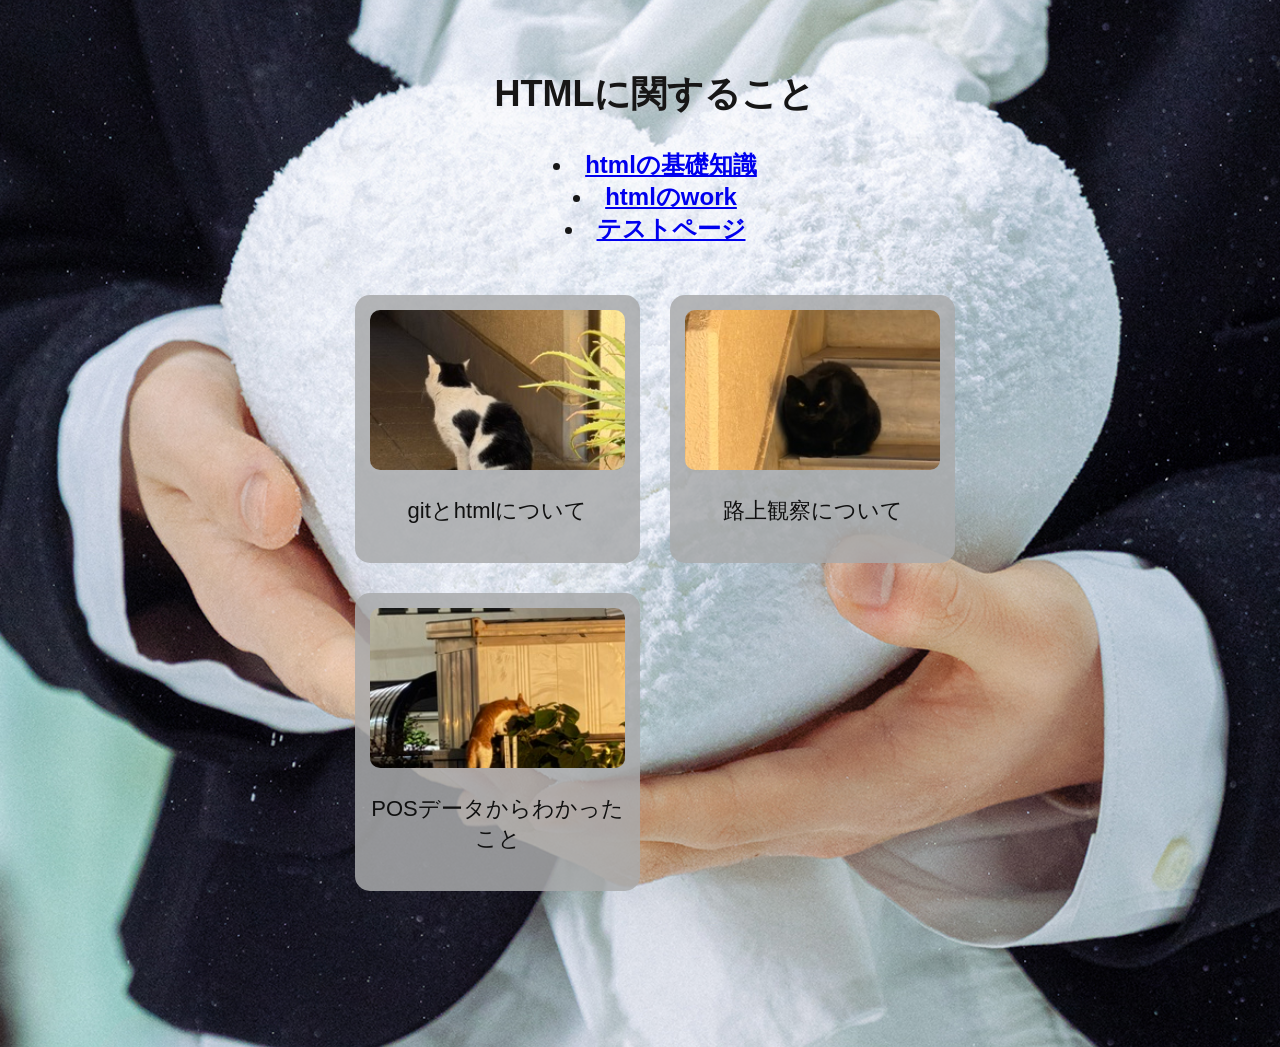
<file: de12/index.html>
<!DOCTYPE html>
<html lang="ja">

<head>
    <meta charset="UTF-8">
    <meta name="viewport" content="width=device-width, initial-scale=1.0">

    <title>デザイン演習Ⅰ・Ⅱ</title>

    <!-- CSS -->
    <link rel="stylesheet" href="./css/style.css">
</head>

<body>

    <!-- 背景 -->
    <div class="bg"></div>

    <!-- メイン画面 -->
    <main class="container">

        <!-- タイトル -->
        <section class="hero">
            <h1>HTMLに関すること</h1>
            <h2><li><a href="./hp1.html" target="_blank">htmlの基礎知識</a></li>
            <li><a href="./hp2.html" target="_blank">htmlのwork</a></li>
            <li><a href="./test.html" target="_blank">テストページ</a></li></h2>
        </section>

        <!-- 写真タブ4枚 -->
        <section class="photo-tabs">

            <a href="./1.html" class="photo-tab">
                <img src="./images/neko.jpeg" alt="gitとhtmlについて">
                <p>gitとhtmlについて</p>
            </a>

            <a href="./2.html" class="photo-tab">
                <img src="./images/koroneko.jpeg" alt="路上観察について">
                <p>路上観察について
                </p>
            </a>

            <a href="./5.html" class="photo-tab">
                <img src="./images/nekochan.jpeg" alt="POSデータからわかったこと">
                <p>POSデータからわかったこと</p>
            </a>

            

        </section>

    </main>

</body>
</html>


    
<br>
<br>


</body>
</html>
</file>
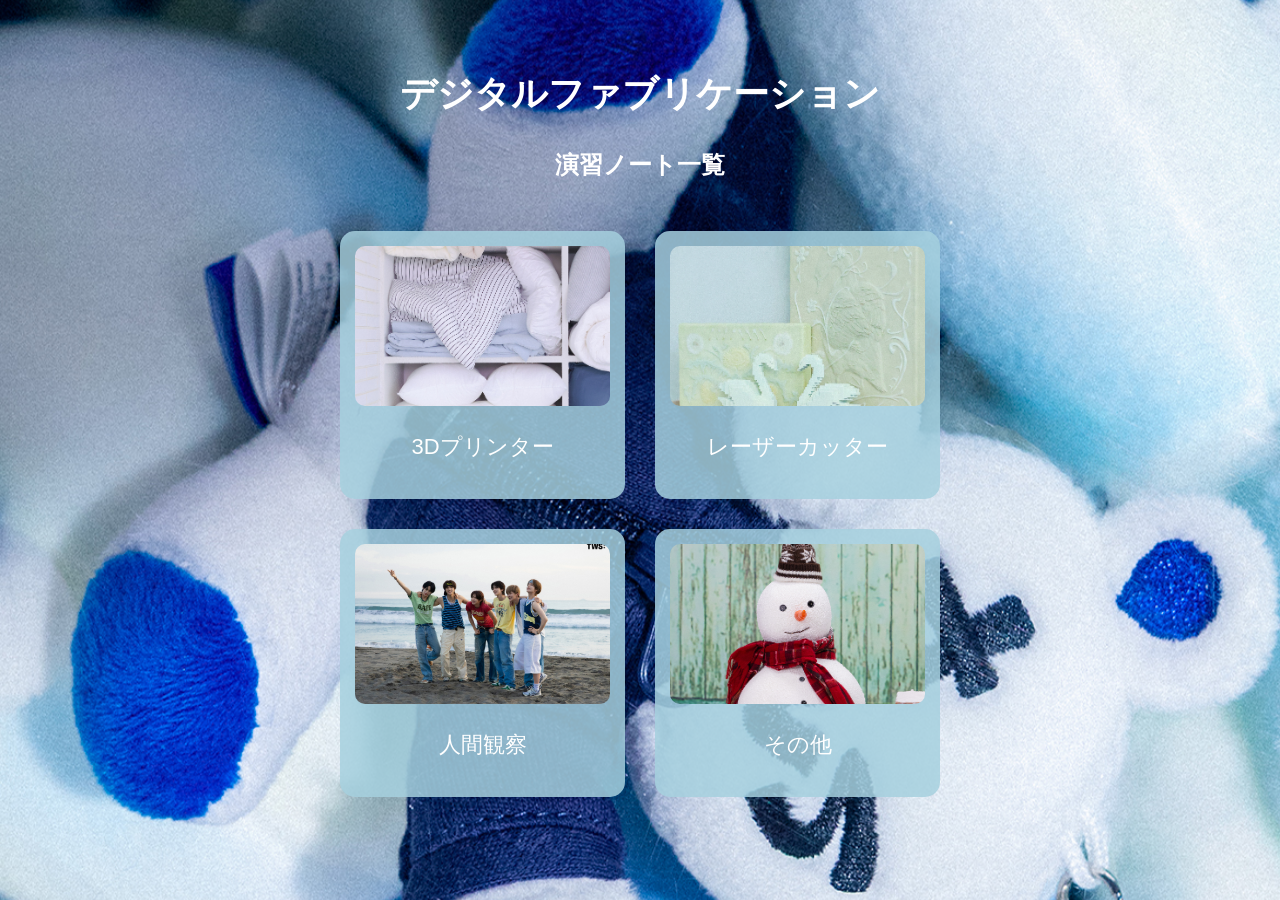
<file: digi_fab/index.html>
<!DOCTYPE html>
<html lang="ja">

<head>
    <meta charset="UTF-8">
    <meta name="viewport" content="width=device-width, initial-scale=1.0">

    <title>デジタルファブリケーション</title>

    <!-- CSS -->
    <link rel="stylesheet" href="./css/style.css">
</head>

<body>

    <!-- 背景 -->
    <div class="bg"></div>

    <!-- メイン画面 -->
    <main class="container">

        <!-- タイトル -->
        <section class="hero">
            <h1>デジタルファブリケーション</h1>
            <h2>演習ノート一覧</h2>
        </section>

        <!-- 写真タブ4枚 -->
        <section class="photo-tabs">

            <a href="./3.html" class="photo-tab">
                <img src="./images/huton.jpeg" alt="3Dプリンター">
                <p>3Dプリンター</p>
            </a>

            <a href="./4.html" class="photo-tab">
                <img src="./images/hakutyou.jpeg" alt="レーザーカッター">
                <p>レーザーカッター</p>
            </a>

            <a href="./6.html" class="photo-tab">
                <img src="./images/tws.jpeg" alt="人間観察">
                <p>人間観察</p>
            </a>

            <a href="./7.htmll" class="photo-tab">
                <img src="./images/weverse_4-333844562.jpeg" alt="その他">
                <p>その他</p>
            </a>

        </section>

    </main>

</body>
</html>
</file>
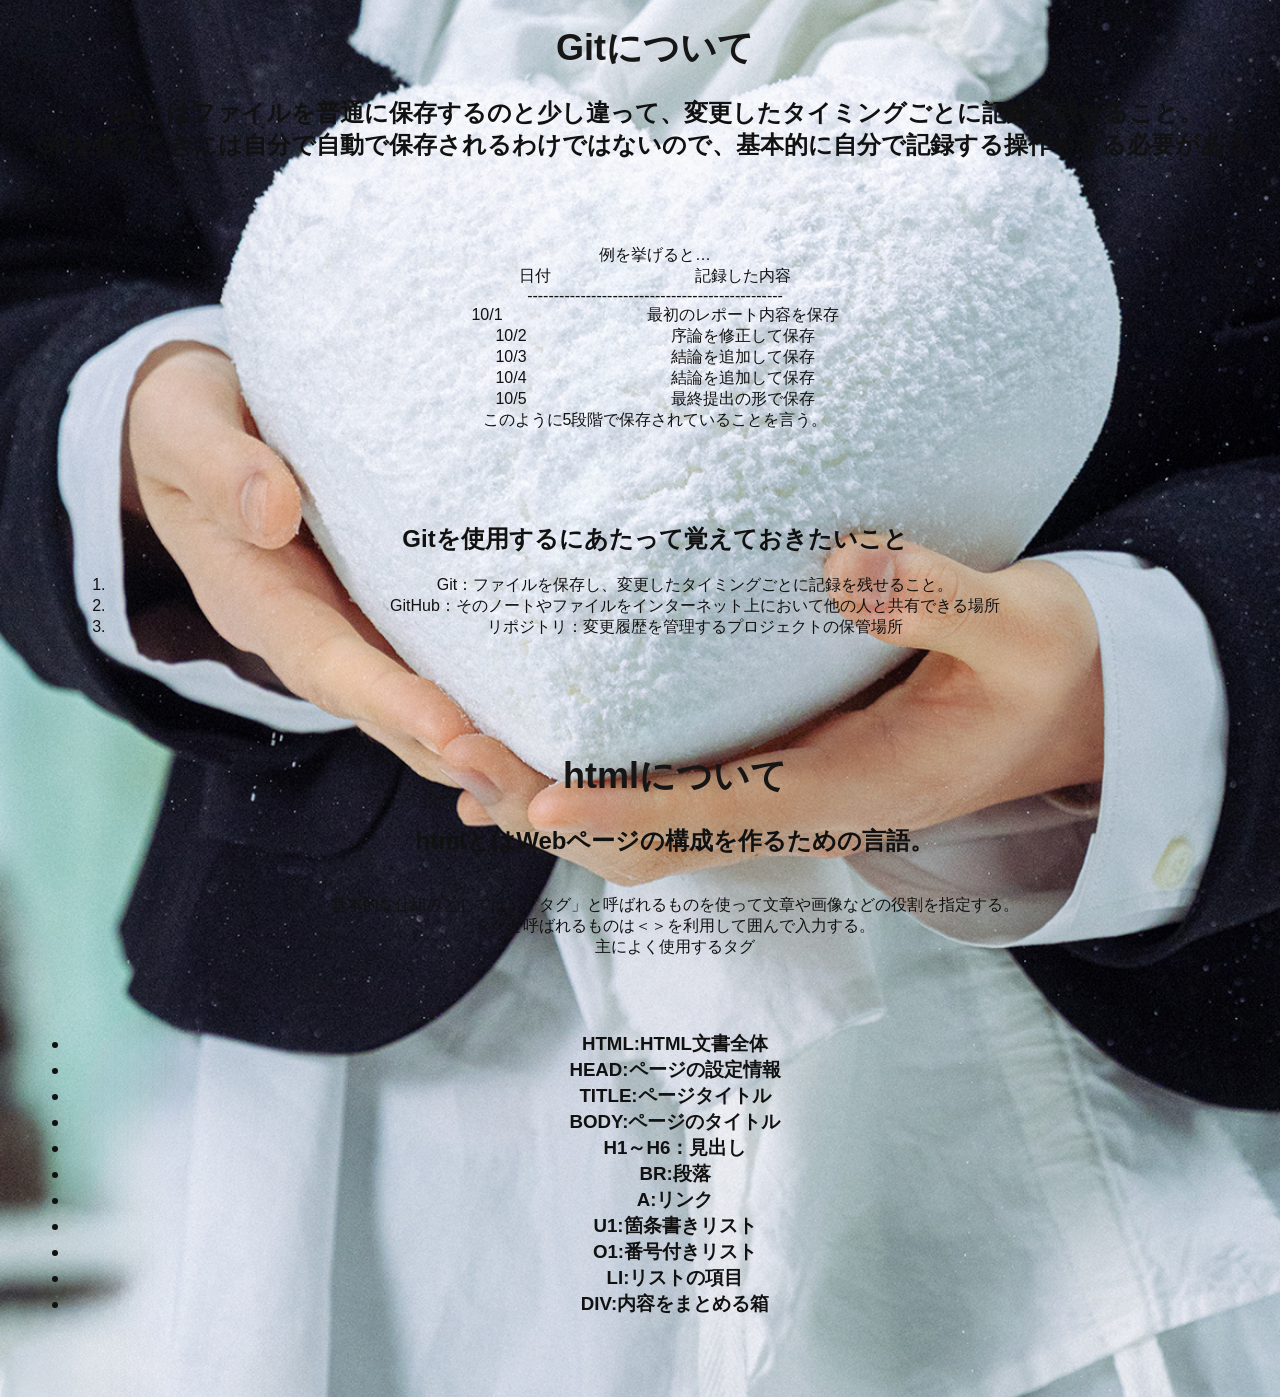
<file: de12/1.html>
<!DOCTYPE html>
<html lang="jp">
<head>
    <!-- ⑥↓タイトルを変えてみよう -->
    <title>ちはのテストページ</title>
    <link rel="stylesheet" href="./css/style.css">
    <!-- h1.htmlからある行をコピペしてくればOK -->
</head>
<body class="photo-page">
    <h1>      Gitについて</h1>
    <!-- 塊ごとにdivタグで区切るようにしましょう。 -->
    <div>
    
       <h2> Gitとはファイルを普通に保存するのと少し違って、変更したタイミングごとに記録を残せること。 <br>
        Gitを使うときには自分で自動で保存されるわけではないので、基本的に自分で記録する操作をする必要がある。<br><br>
        </h2>
        <br>
        <br>
      例を挙げると…  <br>
日付　　　　　　　　　記録した内容 <br>
------------------------------------------------ <br>
10/1　　　　　　　　　最初のレポート内容を保存 <br>
         10/2　　　　　　　　　序論を修正して保存 <br>
         10/3　　　　　　　　　結論を追加して保存 <br>
         10/4　　　　　　　　　結論を追加して保存 <br>
         10/5　　　　　　　　　最終提出の形で保存  <br>
         このように5段階で保存されていることを言う。<br>
        <br>
        
        <br>
       <br>
        <br>
       
    </div>
        <h2> Gitを使用するにあたって覚えておきたいこと<br>
        </h2>
         <ul>
                        
            
         </u1>
    
         <ol>
                        <li>Git：ファイルを保存し、変更したタイミングごとに記録を残せること。</li>
                        <li>GitHub：そのノートやファイルをインターネット上において他の人と共有できる場所</li> 
<li>リポジトリ：変更履歴を管理するプロジェクトの保管場所</li>
                    
         </ol>
        

    <div>
<br>
<br>
<br>
<br>
<br>
    </div>
         <h1> htmlについて</h1>
    </div>
<h2>htmlとはWebページの構成を作るための言語。<br>
</h2>
<br>
基本的な仕組みとしては、「タグ」と呼ばれるものを使って文章や画像などの役割を指定する。<br>
タグと呼ばれるものは＜＞を利用して囲んで入力する。<br>
主によく使用するタグ<br>
<br>
<br>
<br>
<h3>
<li>HTML:HTML文書全体</li>
<li>HEAD:ページの設定情報</li>
<li>TITLE:ページタイトル</li>
<li>BODY:ページのタイトル</li>
<li>H1～H6：見出し</li>
<li>BR:段落</li>
<li>A:リンク</li>
<li>U1:箇条書きリスト</li>
<li>O1:番号付きリスト</li>
<li>LI:リストの項目</li>
<li>DIV:内容をまとめる箱</li>
</h3>




    <title>ちはのページ</title>

         <!-- ②↓に画像（imagesフォルダにあるtest.png）を挿入してみよう -->

         <!-- ③↓に箇条書きをしてみよう -->

         <!-- ④↓に外部リンクを作ってみよう -->

    </div>

</body>
</html>
</file>
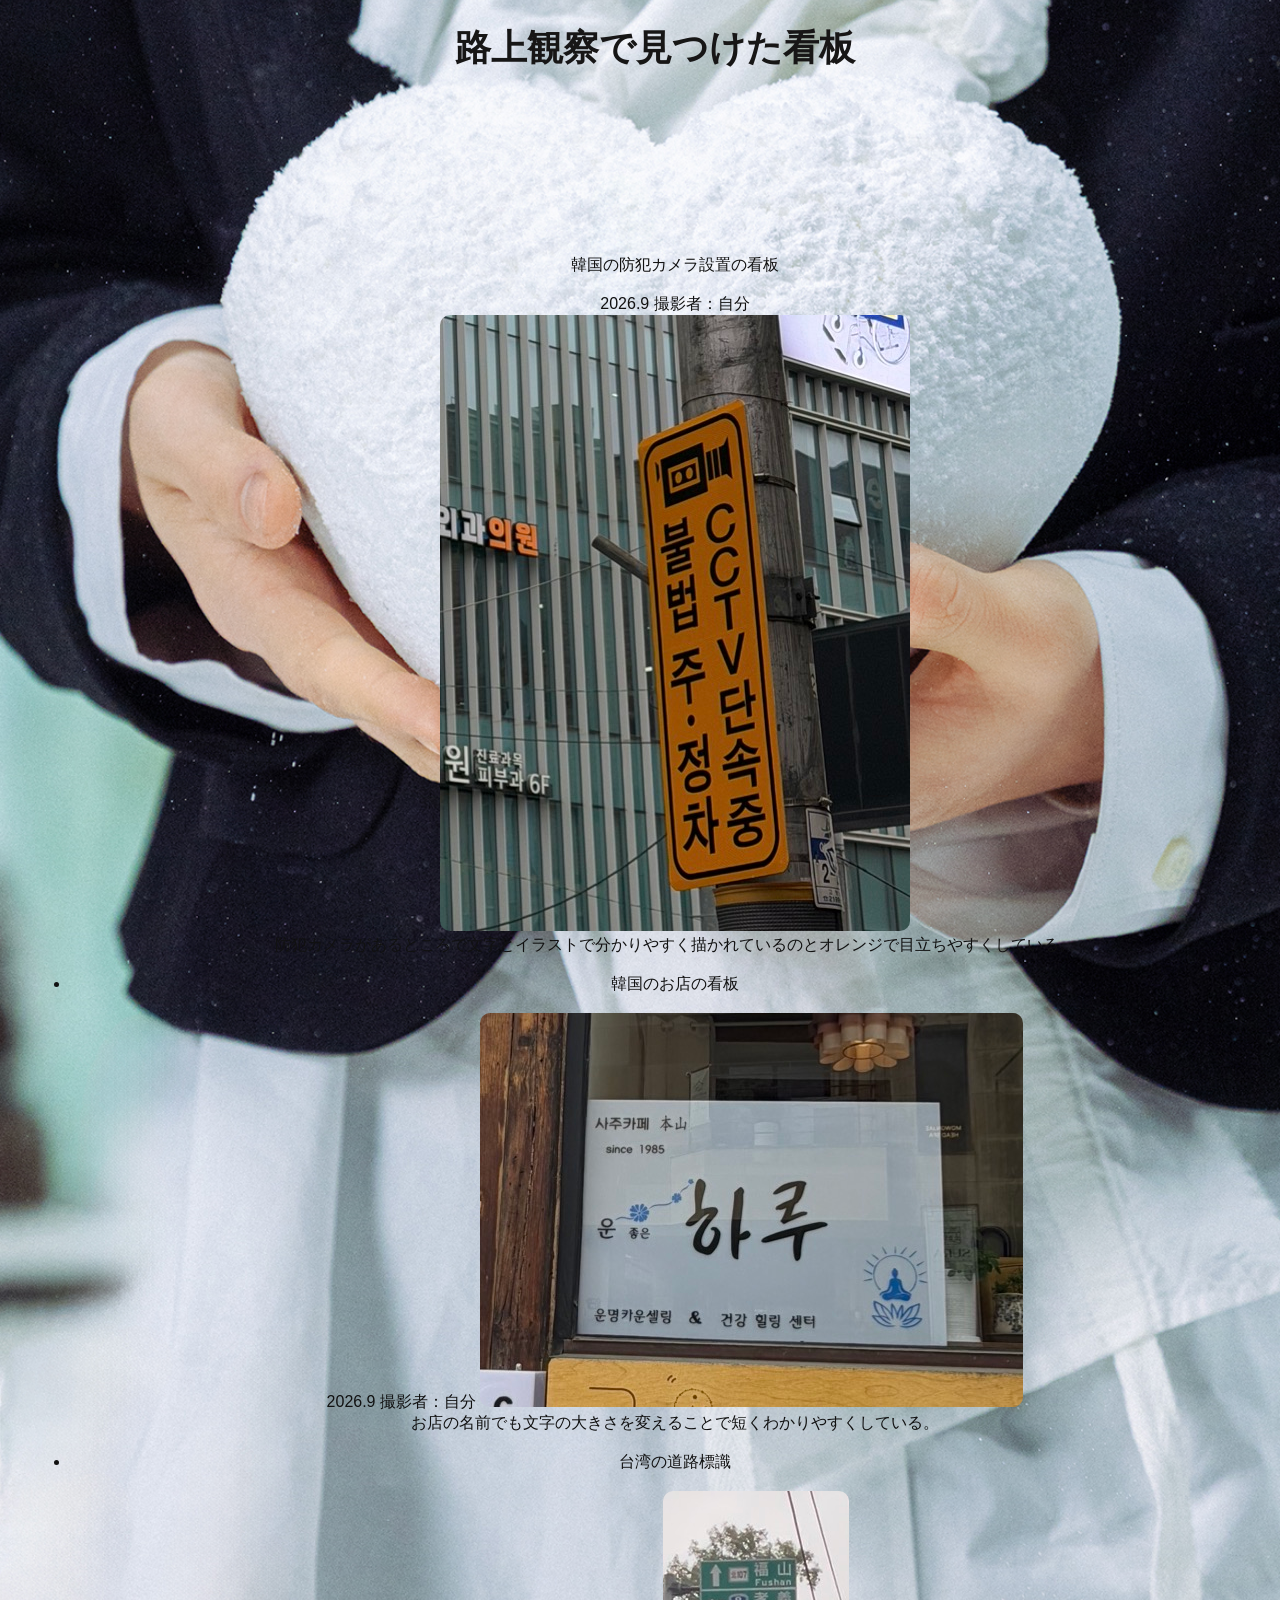
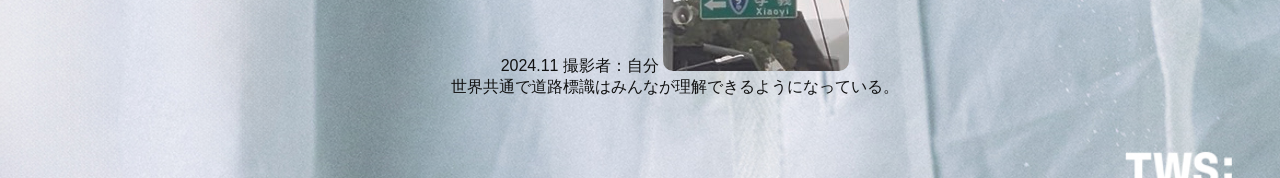
<file: de12/2.html>
<!DOCTYPE html>
<html lang="jp">
<head>
    <!-- ⑥↓タイトルを変えてみよう -->
    <title>ちはの路上観察</title>
    <link rel="stylesheet" href="./css/style.css">
    <!-- h1.htmlからある行をコピペしてくればOK -->
</head>
<body class="photo-page">
    <h1>      路上観察で見つけた看板</h1>
    <!-- 塊ごとにdivタグで区切るようにしましょう。 -->
    <div>
    
    <br>
        <br>
        
        <br>
       <br>
        <br>
       
    </div>
        <h2> <br>
        </h2>
         <ul>
                        
            
         </u1>
    
         <o2>
                        <li>韓国の防犯カメラ設置の看板</li>
                        <br>2026.9 撮影者：自分
        

    <div>

<img src="images/CCTV写真.jpg" alt="韓国の防犯カメラ設置の看板">
<br>防犯カメラがあるところで文字とイラストで分かりやすく描かれているのとオレンジで目立ちやすくしている。
 </o2>

 <o2>
    <br>
    <br>
                        <li>韓国のお店の看板</li>
                        <br>2026.9 撮影者：自分
                    
         </o2>
<img src="images/お店の看板.jpg" alt="韓国のお店の看板">     
<br>お店の名前でも文字の大きさを変えることで短くわかりやすくしている。    

<br>
    <br>
 <o2>
                        <li>台湾の道路標識</li>
                        <br>2024.11 撮影者：自分
                    
         </o2>
<img src="images/台湾看板.jpg" alt="台湾の道路標識">
<br>世界共通で道路標識はみんなが理解できるようになっている。

    <title>
    </title>

         <!-- ②↓に画像（imagesフォルダにあるtest.png）を挿入してみよう -->

         <!-- ③↓に箇条書きをしてみよう -->

         <!-- ④↓に外部リンクを作ってみよう -->

    </div>

</body>
</html>
</file>
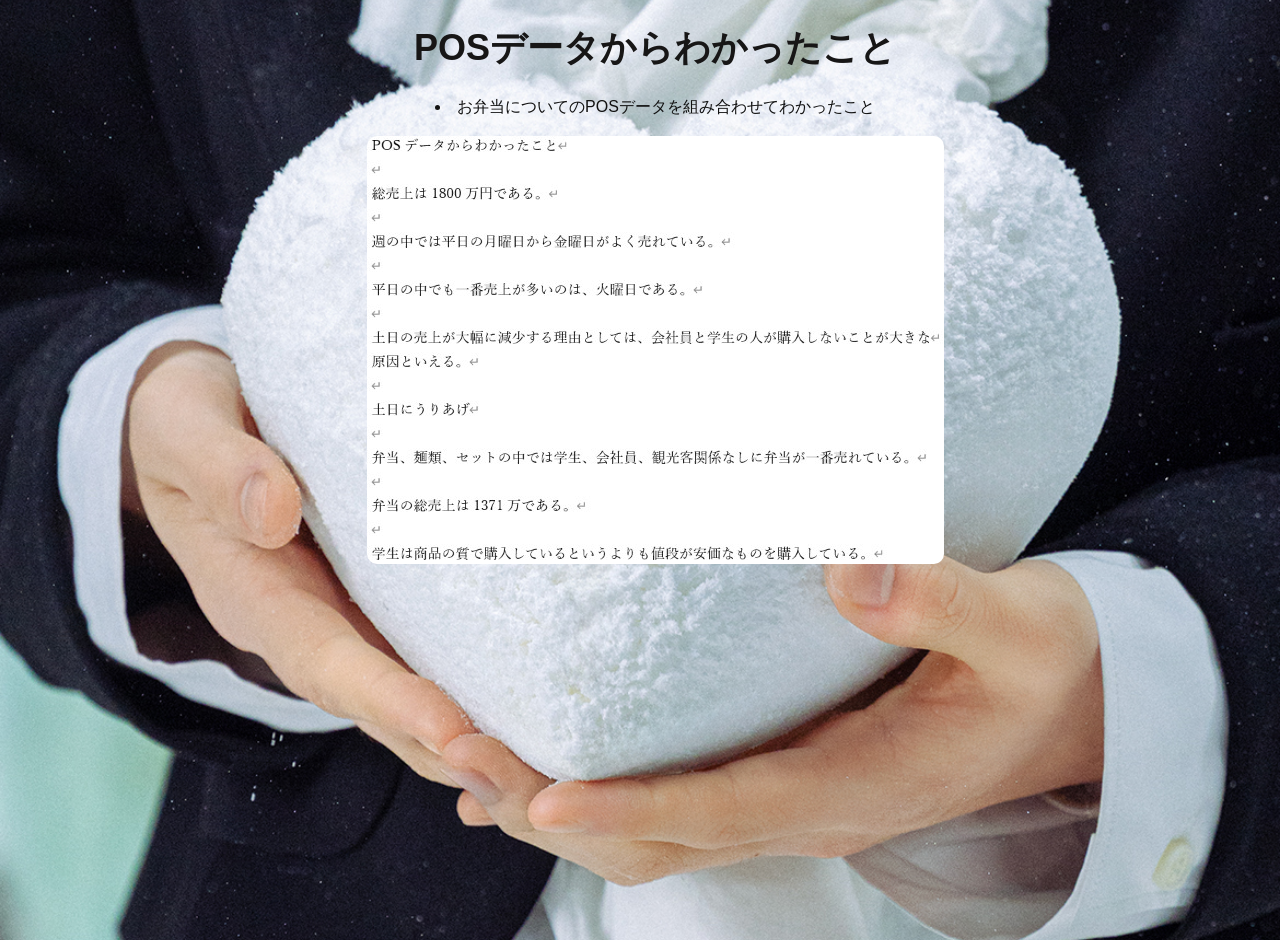
<file: de12/5.html>
<!DOCTYPE html>
<html lang="jp">
<head>
    <!-- ⑥↓タイトルを変えてみよう -->
    <title>POSデータからわかったこと</title>
    <link rel="stylesheet" href="./css/style.css">
    <!-- h1.htmlからある行をコピペしてくればOK -->
</head>
<body class="photo-page">
    <h1>      POSデータからわかったこと</h1>
    <!-- 塊ごとにdivタグで区切るようにしましょう。 -->
    <div>
    
 
 <o2>
                        <li>お弁当についてのPOSデータを組み合わせてわかったこと</li>
                        <br>
                    
         </o2>
<img src="images/スクリーンショット 2026-11-16 133611.jpg" >
<br>
    <title>
    </title>

         <!-- ②↓に画像（imagesフォルダにあるtest.png）を挿入してみよう -->

         <!-- ③↓に箇条書きをしてみよう -->

         <!-- ④↓に外部リンクを作ってみよう -->

    </div>

</body>
</html>
</file>
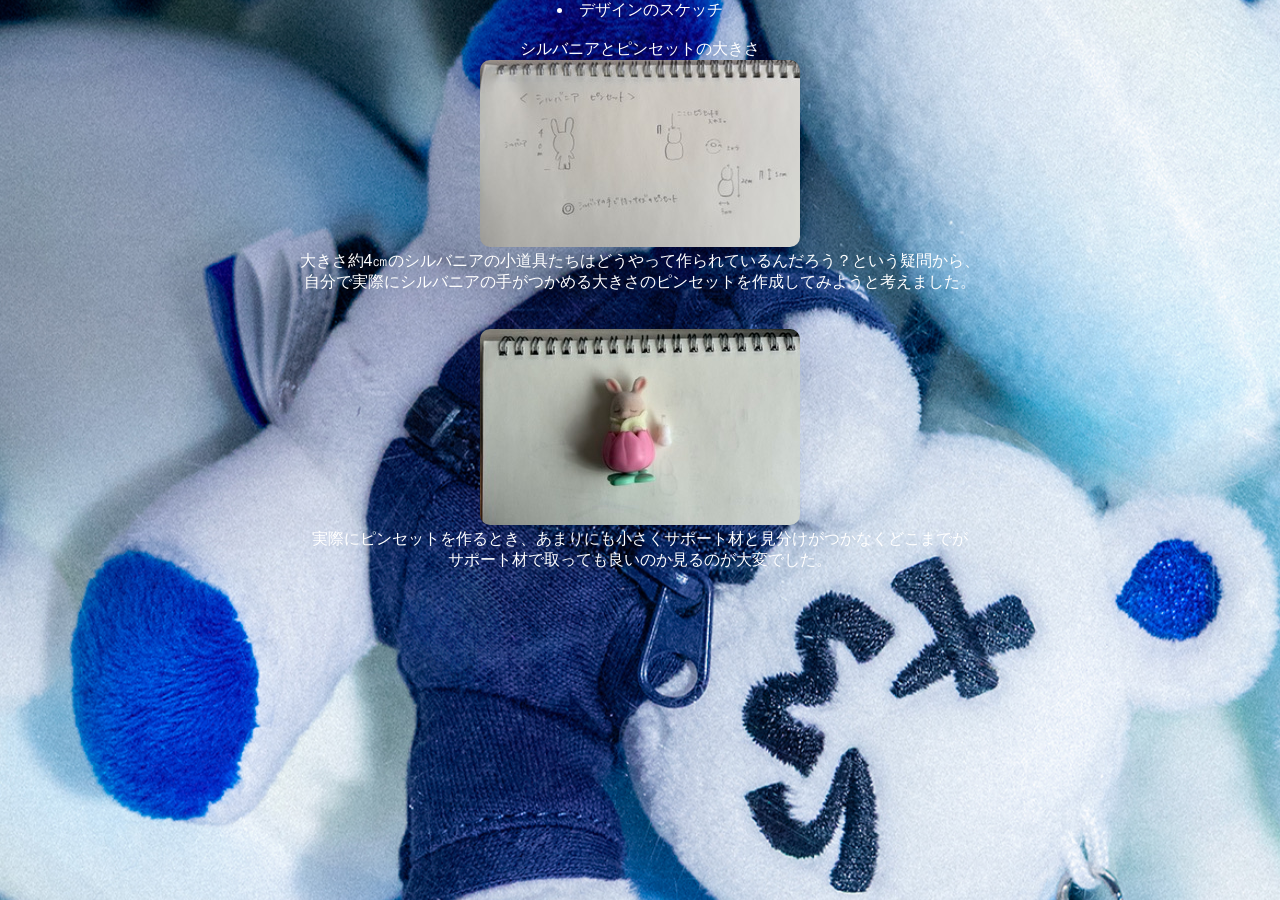
<file: digi_fab/3.html>
<!DOCTYPE html>
<html lang="jp">
<div class="bg"></div>
<head>
    <link rel="stylesheet" href="./css/style.css">

    <title>シルバニアピンセット</title>

</head>     
<body class="photo-page">
<o2>
                        <li>デザインのスケッチ</li>
                        <br>シルバニアとピンセットの大きさ
        

    <div>

<img src="./images/ピンセットスケッチ.jpeg" alt="ピンセットスケッチ">
<br>大きさ約4㎝のシルバニアの小道具たちはどうやって作られているんだろう？という疑問から、
<br>自分で実際にシルバニアの手がつかめる大きさのピンセットを作成してみようと考えました。
<br>
<br>
<br>
<img src="./images/シルバニアとピンセット.jpeg" alt="完成したピンセットとシルバニア">
<br>実際にピンセットを作るとき、あまりにも小さくサポート材と見分けがつかなくどこまでが
<br>サポート材で取っても良いのか見るのが大変でした。
</o2>

</body>

</html>
</file>
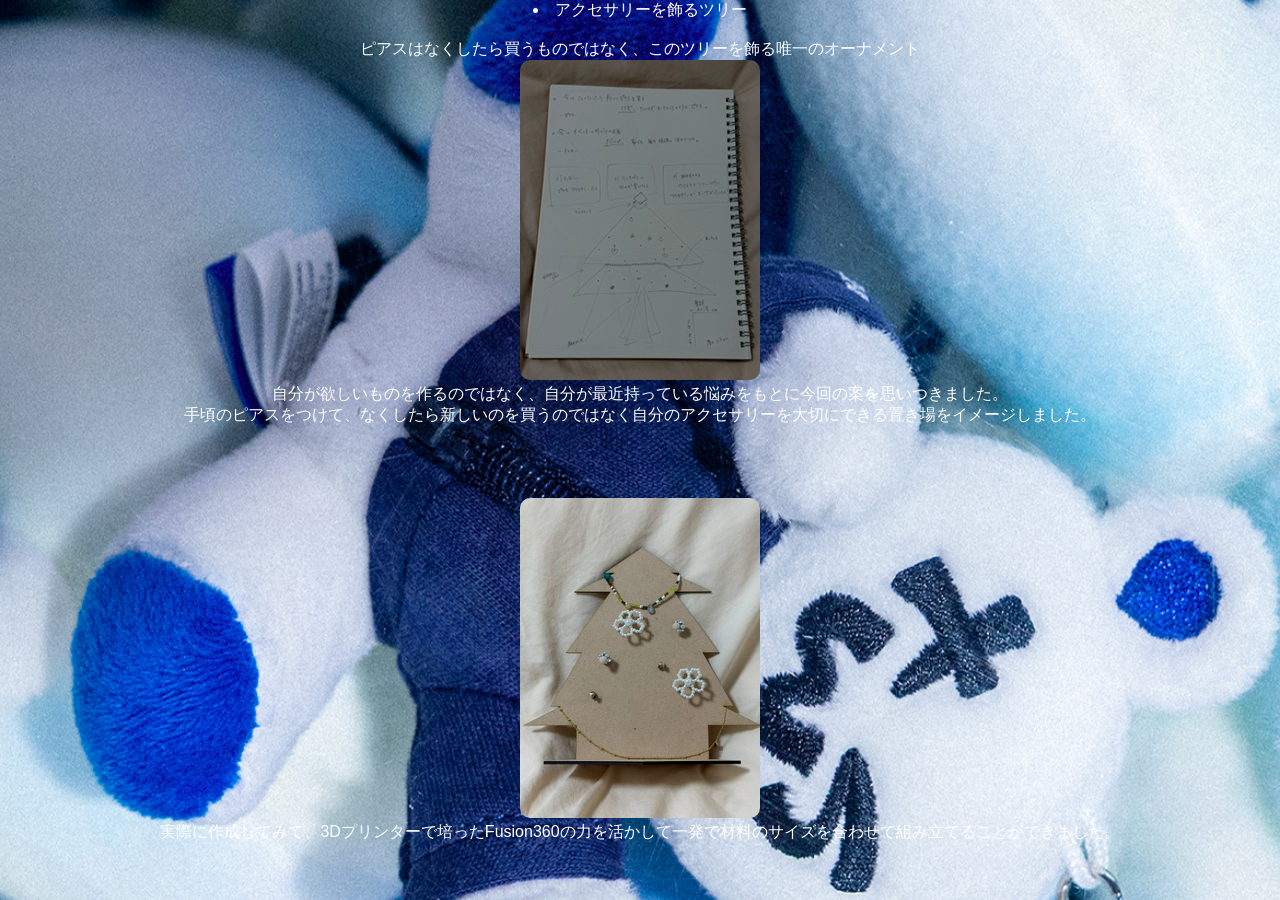
<file: digi_fab/4.html>
<!DOCTYPE html>
<html lang="jp">
<div class="bg"></div>
<head>
    <link rel="stylesheet" href="./css/style.css">

    <title>アクセツリー</title>

</head>     
<body class="photo-page">
<o2>
                        <li>アクセサリーを飾るツリー</li>
                        <br>ピアスはなくしたら買うものではなく、このツリーを飾る唯一のオーナメント
        

    <div>

<img src="./images/ツリー案.jpeg" alt="スケッチ">
<br>自分が欲しいものを作るのではなく、自分が最近持っている悩みをもとに今回の案を思いつきました。
<br>手頃のピアスをつけて、なくしたら新しいのを買うのではなく自分のアクセサリーを大切にできる置き場をイメージしました。
<br>
<br>
<br>
<br>
<br>

<img src="./images/完成版.jpeg" alt="アクセツリー">
<br>実際に作成してみて、3Dプリンターで培ったFusion360の力を活かして一発で材料のサイズを合わせて組み立てることができました。
</o2>

</body>

</html>
</file>
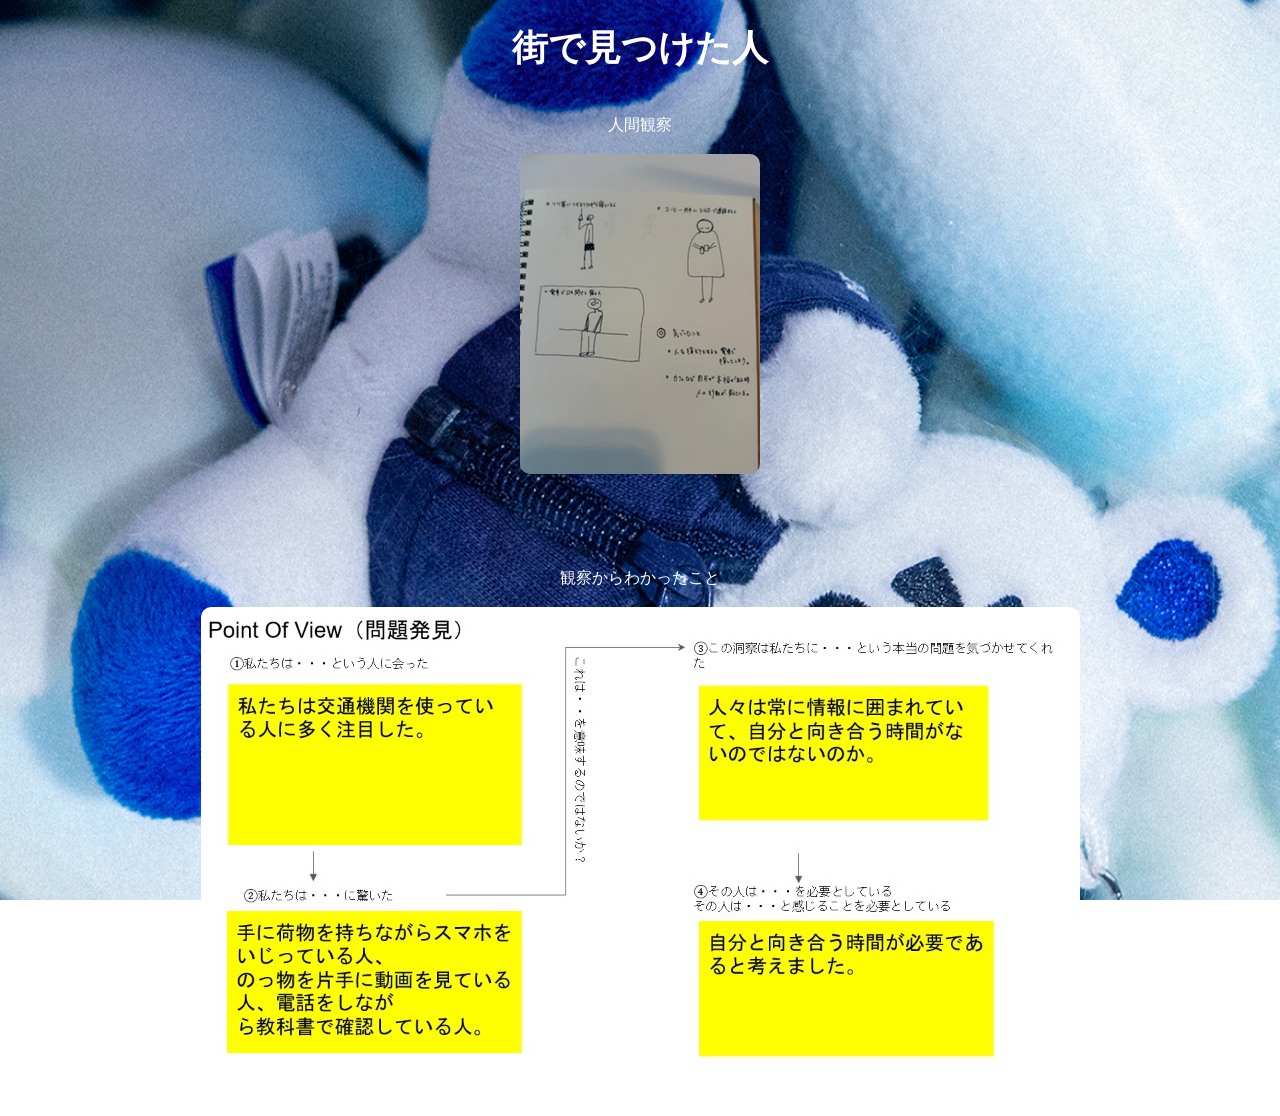
<file: digi_fab/6.html>
<!DOCTYPE html>
<html lang="jp">
<div class="bg"></div>
<head>
    <link rel="stylesheet" href="./css/style.css">

    <title>design for others</title>

</head>     
<body class="photo-page">
<o2>
                        <h1>街で見つけた人</h1>
                        <br>
        

    <div>
人間観察
<br>
<br>
<img src="./images/ninjen.jpeg" alt="人間観察">
<br>
<br>
<br>
<br>
<br>
<br>
観察からわかったこと
<br>
<br>

<img src="./images/スクリーンショット 2026-11-17 133720.jpg" alt="観察からわかったこと">
<br>

<br>
</o2>

</body>

</html>
</file>
<file: de12/css/style.css>
/* ページ全体 */
html, body {
    margin: 0;
    padding: 0;
    min-height: 100%;
    font-family: sans-serif;
    color: #141414;
}

/* 背景画像 */
.bg {
    position: fixed;
    top: 0;
    left: 0;
    width: 100%;
    height: 100vh;

    background-image: url("../images/weverse_3-333376431.jpeg");
    background-size: cover;
    background-position: center;
    background-repeat: no-repeat;

    z-index: -1;
}

/* コンテンツ */
.container {
    position: relative;
    z-index: 1;
    padding: 40px;
}

/* タイトル */
.hero {
    text-align: center;
    margin-bottom: 50px;
}
/* 写真ページ全体 */
.photo-page {
    color: #141414;
    text-align: center;
}

/* タイトル */
.photo-page .hero {
    font-size: 45px;
    margin-bottom: 40px;
    text-align: center;
    color: #313030;
}

/* 説明文 */
.photo-page p {
    font-size: 40px;
    line-height: 1.8;
    color: #5a5757;
}

/* 写真 */
.photo-page img {
    max-width: 100%;
    height: auto;
    border-radius: 10px;
}
/* 写真タブ全体 */
.photo-tabs {
    display: grid;
    grid-template-columns: repeat(2, 1fr);
    gap: 30px;
    max-width: 600px;
    margin: 0 auto;
}

/* 写真タブ */
.photo-tab {
    display: block;
    width: auto;
    padding: 15px;

    background: rgba(170, 171, 172, 0.85);
    border-radius: 15px;

    text-align: center;
    text-decoration: none;
    color: #050505;

    transition: 0.3s;
}

/* 写真 */
.photo-tab img {
    width: 100%;
    height: 160px;
    object-fit: cover;
    border-radius: 10px;
}

/* マウスを乗せたとき */
.photo-tab:hover {
    transform: translateY(-8px);
    box-shadow: 0 8px 20px rgba(251, 251, 251, 0.2);
}

.photo-page .container {
    font-size: 20px;
}

/* 文字の大きさ*/
.photo-page .hero {
    font-size: 45px;
}

.photo-page p {
    font-size: 40px;
    line-height: 1.8;
color: #171717;
}
    /* 写真を押した後のページ */
body {
    color: #0b0b0b;
}

h1 {
    font-size: 36px;
    color: #171616;
}

p {
    font-size: 22px;
    color: #101010;
}

/* 写真ページ全体 */
.photo-page {
    color: #111111;
    text-align: center;
}


html, body {
    font-size: 16px;
    font-family: sans-serif;

    /* 全体の文字の色 */
    color: #171717;

    margin-left: 15px;
    margin-bottom: 40px;

    /* 背景画像 */
    background-image: url("../images/weverse_3-333376431.jpeg");
    background-size: cover;
    background-position: center;
    background-repeat: no-repeat;
    background-attachment: fixed;
}
</file>
<file: digi_fab/css/style.css>
/* ページ全体 */
html, body {
    margin: 0;
    padding: 0;
    min-height: 100%;
    font-family: sans-serif;
    color: #faf9f9;
}

/* 背景画像 */
.bg {
    position: fixed;
    top: 0;
    left: 0;
    width: 100%;
    height: 100vh;

    background-image: url("../images/haikei.jpeg");
    background-size: cover;
    background-position: center;
    background-repeat: no-repeat;

    z-index: -1;
}

/* コンテンツ */
.container {
    position: relative;
    z-index: 1;
    padding: 40px;
}

/* タイトル */
.hero {
    text-align: center;
    margin-bottom: 50px;
}
/* 写真ページ全体 */
.photo-page {
    color: #fdfcfc;
    text-align: center;
}

/* タイトル */
.photo-page .hero {
    font-size: 45px;
    margin-bottom: 40px;
    text-align: center;
    color: #fdfbfb;
}

/* 説明文 */
.photo-page p {
    font-size: 40px;
    line-height: 1.8;
    color: #5a5757;
}

/* 写真 */
.photo-page img {
    max-width: 100%;
    height: auto;
    border-radius: 10px;
}
/* 写真タブ全体 */
.photo-tabs {
    display: grid;
    grid-template-columns: repeat(2, 1fr);
    gap: 30px;
    max-width: 600px;
    margin: 0 auto;
}

/* 写真タブ */
.photo-tab {
    display: block;
    width: auto;
    padding: 15px;

    background: rgba(166, 209, 222, 0.85);
    border-radius: 15px;

    text-align: center;
    text-decoration: none;
    color: #fefcfc;

    transition: 0.3s;
}

/* 写真 */
.photo-tab img {
    width: 100%;
    height: 160px;
    object-fit: cover;
    border-radius: 10px;
}

/* マウスを乗せたとき */
.photo-tab:hover {
    transform: translateY(-8px);
    box-shadow: 0 8px 20px rgba(251, 251, 251, 0.2);
}

.photo-page .container {
    font-size: 20px;
}

/* 文字の大きさ*/
.photo-page .hero {
    font-size: 45px;
}

.photo-page p {
    font-size: 40px;
    line-height: 1.8;
color: #fffdfd;
}
    /* 写真を押した後のページ */
body {
    color: #ffffff;
}

h1 {
    font-size: 36px;
    color: #ffffff;
}

p {
    font-size: 22px;
    color: #ffffff;
}

/* 写真ページ全体 */
.photo-page {
    color: #ffffff;
    text-align: center;
}
</file>
